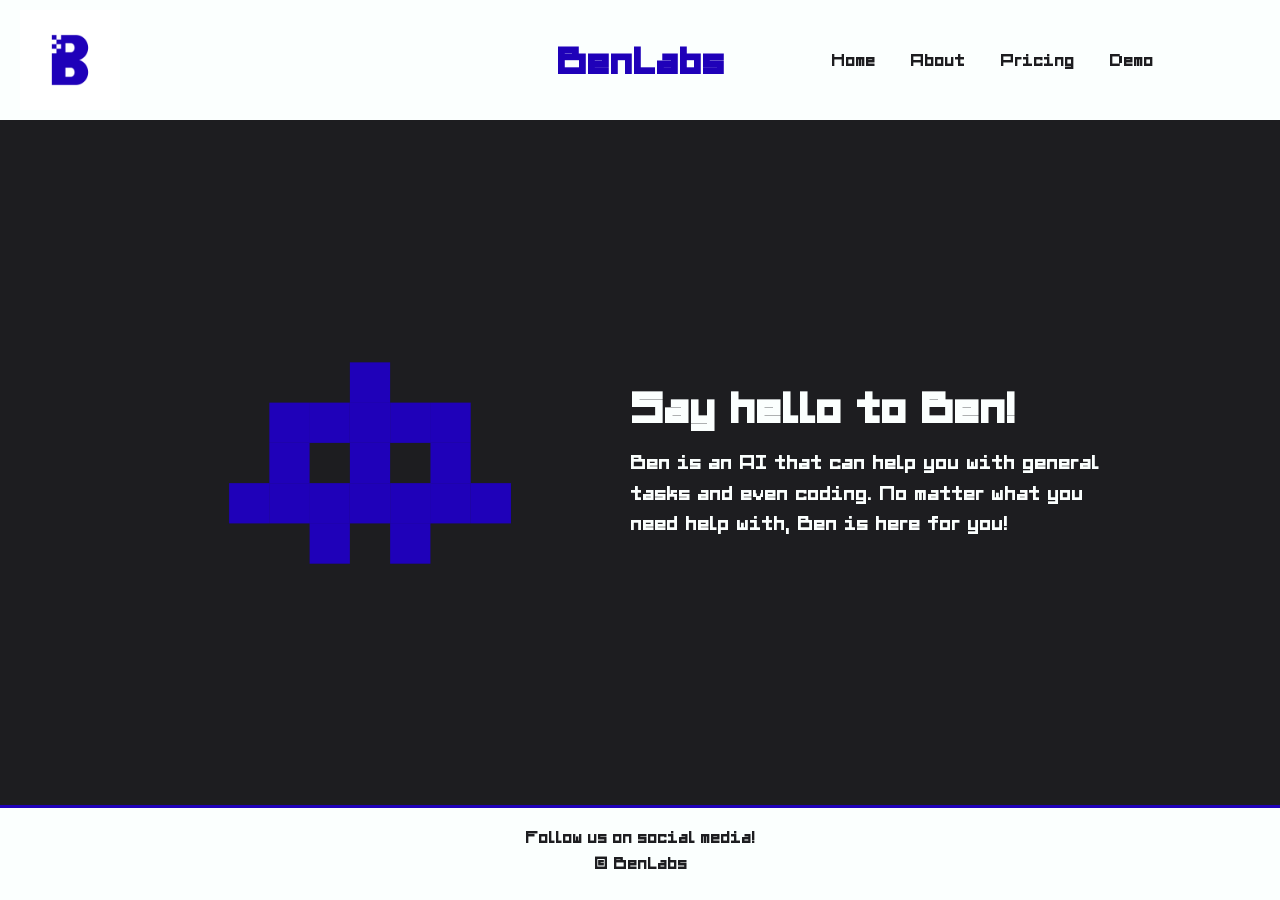
<file: index.html>
<!DOCTYPE html>
<!--Home Page -->
<html lang="en">
<head>
    <title>BenLabs | Home</title>
    <meta name="viewport" content="width=device-width, initial-scale=1">
    <link rel="stylesheet" href="CSS/style.css">
    <link rel="icon" href="images/BEN AI - Logo.png">
</head>
<body>

    <header class="header">
        <div class="logo">
            <img src="images/BEN AI - Logo.png" alt="BenLabs Logo">
        </div>

        <h1 id="title">BenLabs</h1>

        <div class="navContainer">
            <nav id="navBar">
                <a href="index.html">Home</a>
                <a href="about.html">About</a>
                <a href="pricing.html">Pricing</a>
                <a href="demo.html">Demo</a>
            </nav>
        </div>
    </header>

    <main class="mainContent">
        <div class="mascot-image">
            <img src="images/Ben AI - Icon - Updated.png" alt="Ben Mascot">
        </div>
        <div class="content">
            <h2>Say hello to Ben!</h2>
            <p>Ben is an AI that can help you with general tasks and even coding. No matter what you need help with, Ben is here for you!</p>
        </div>
    </main>

    <footer class="footer">
        <p>Follow us on social media!</p>
        <p>&copy; BenLabs</p>
    </footer>
</body>
</html>
</file>
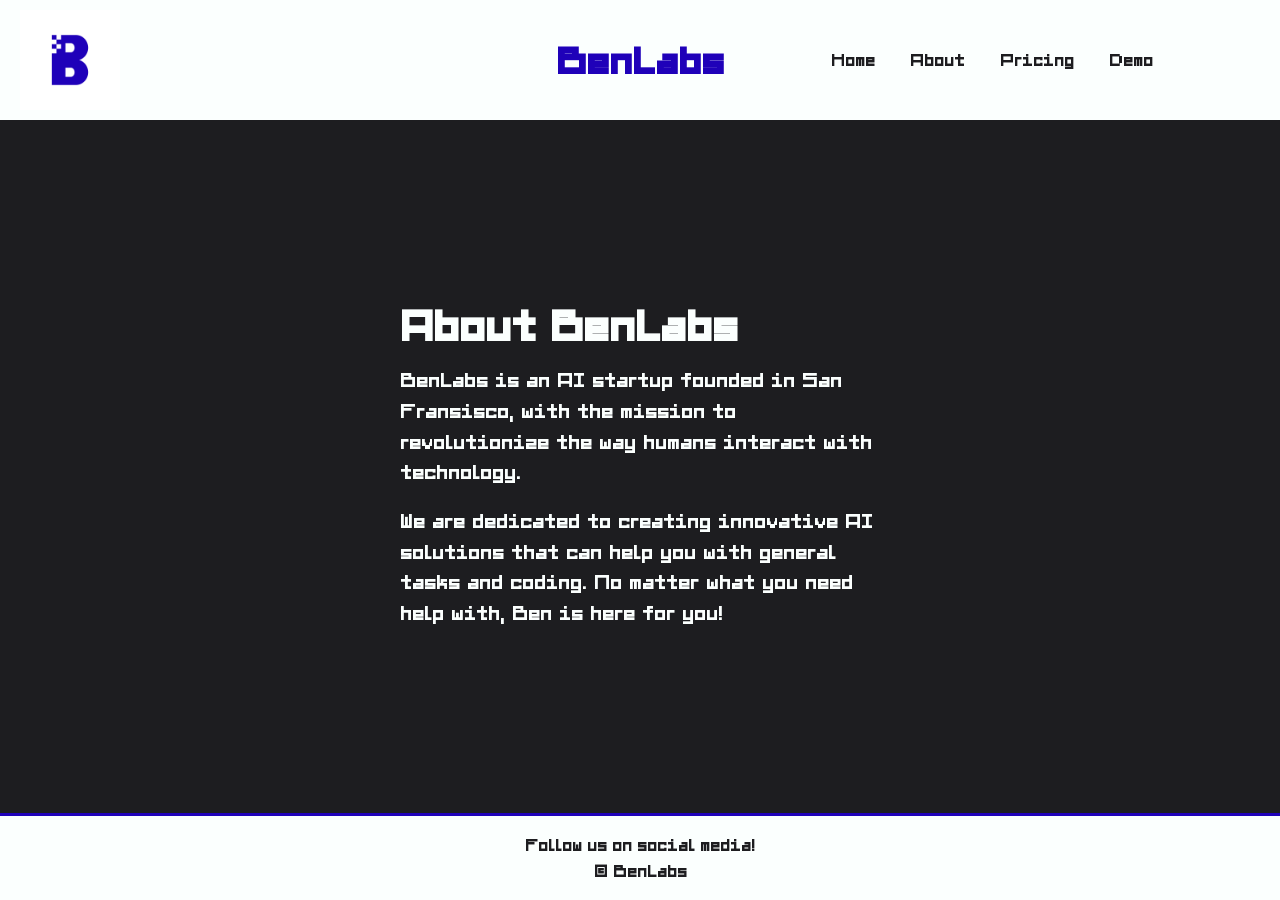
<file: about.html>
<!DOCTYPE html>
<html>
<head>
    <title>BenLabs | About</title>
    <link rel="stylesheet" href="CSS/style.css">
    <link rel="icon" href="images/BEN AI - Logo.png">
</head>
<body>
    <header class="header">
        <div class="logo">
            <img src="images/BEN AI - Logo.png" alt="BenLabs Logo">
        </div>

        <h1 id="title">BenLabs</h1>

        <div class="navContainer">
            <nav id="navBar">
                <a href="index.html">Home</a>
                <a href="about.html">About</a>
                <a href="pricing.html">Pricing</a>
                <a href="demo.html">Demo</a>
            </nav>
        </div>
    </header>

    <main class="mainContent">
        <div class="content">
            <h2>About BenLabs</h2>
            <p>BenLabs is an AI startup founded in San Fransisco, with the mission to revolutionize the way humans interact with technology.</p>
            <br>
            <p>We are dedicated to creating innovative AI solutions that can help you with general tasks and coding. No matter what you need help with, Ben is here for you!</p>
        </div>
    </main>
    
    <footer class="footer">
        <p>Follow us on social media!</p>
        &copy; BenLabs 
    </footer>
</body>
</html>
</file>
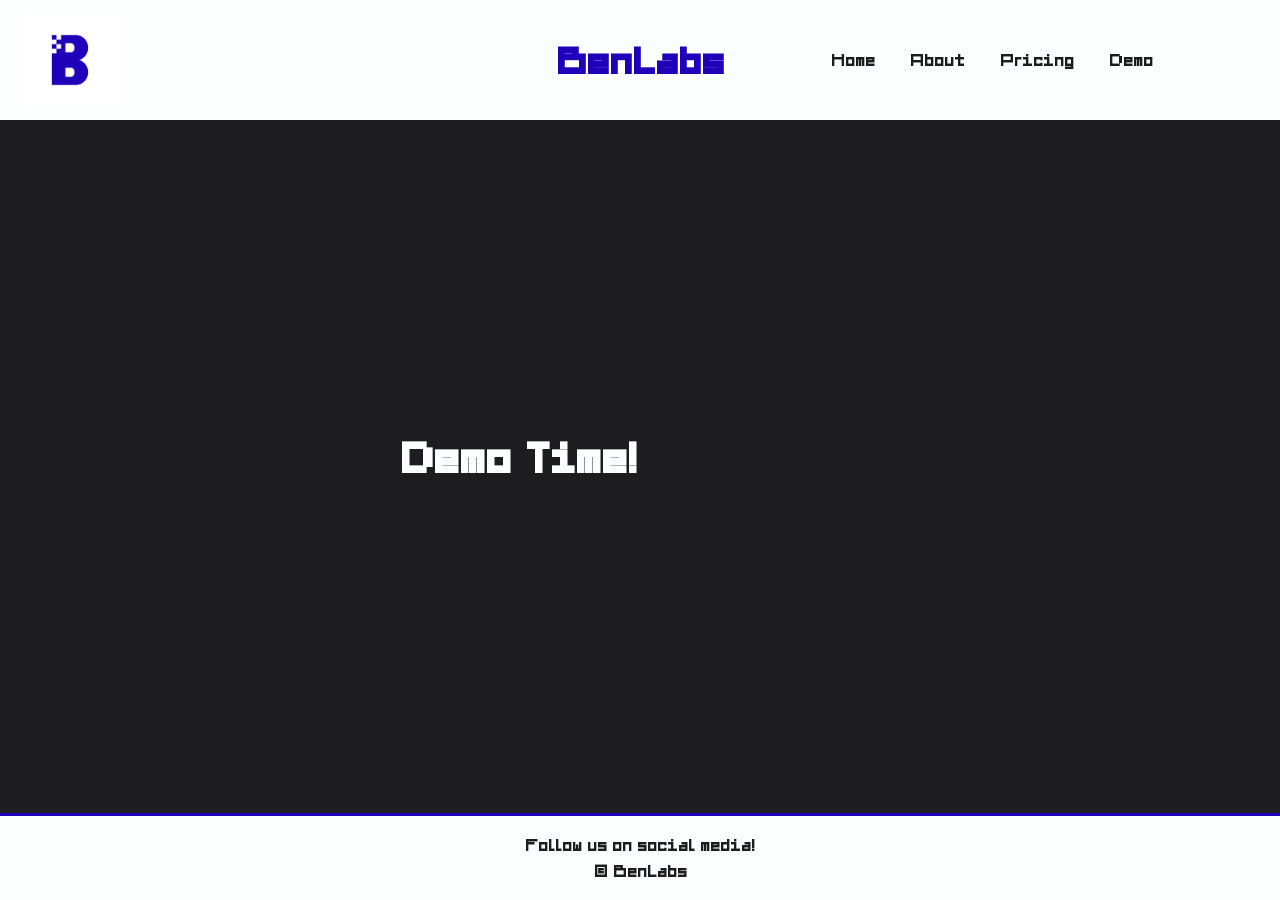
<file: demo.html>
<!DOCTYPE html>
<html>
<head>
    <title>BenLabs | Demo</title>
    <link rel="stylesheet" href="CSS/style.css">
    <link rel="icon" href="images/BEN AI - Logo.png">
</head>
<body>
    <header class="header">
        <div class="logo">
            <img src="images/BEN AI - Logo.png" alt="BenLabs Logo">
        </div>

        <h1 id="title">BenLabs</h1>

        <div class="navContainer">
            <nav id="navBar">
                <a href="index.html">Home</a>
                <a href="about.html">About</a>
                <a href="pricing.html">Pricing</a>
                <a href="demo.html">Demo</a>
            </nav>
        </div>
    </header>

    <main class="mainContent">
        <div class="content">
            <h2>Demo Time!</h2>
        </div>
    </main>
    
    <footer class="footer">
        <p>Follow us on social media!</p>
        &copy; BenLabs 
    </footer>
</body>
</html>
</file>
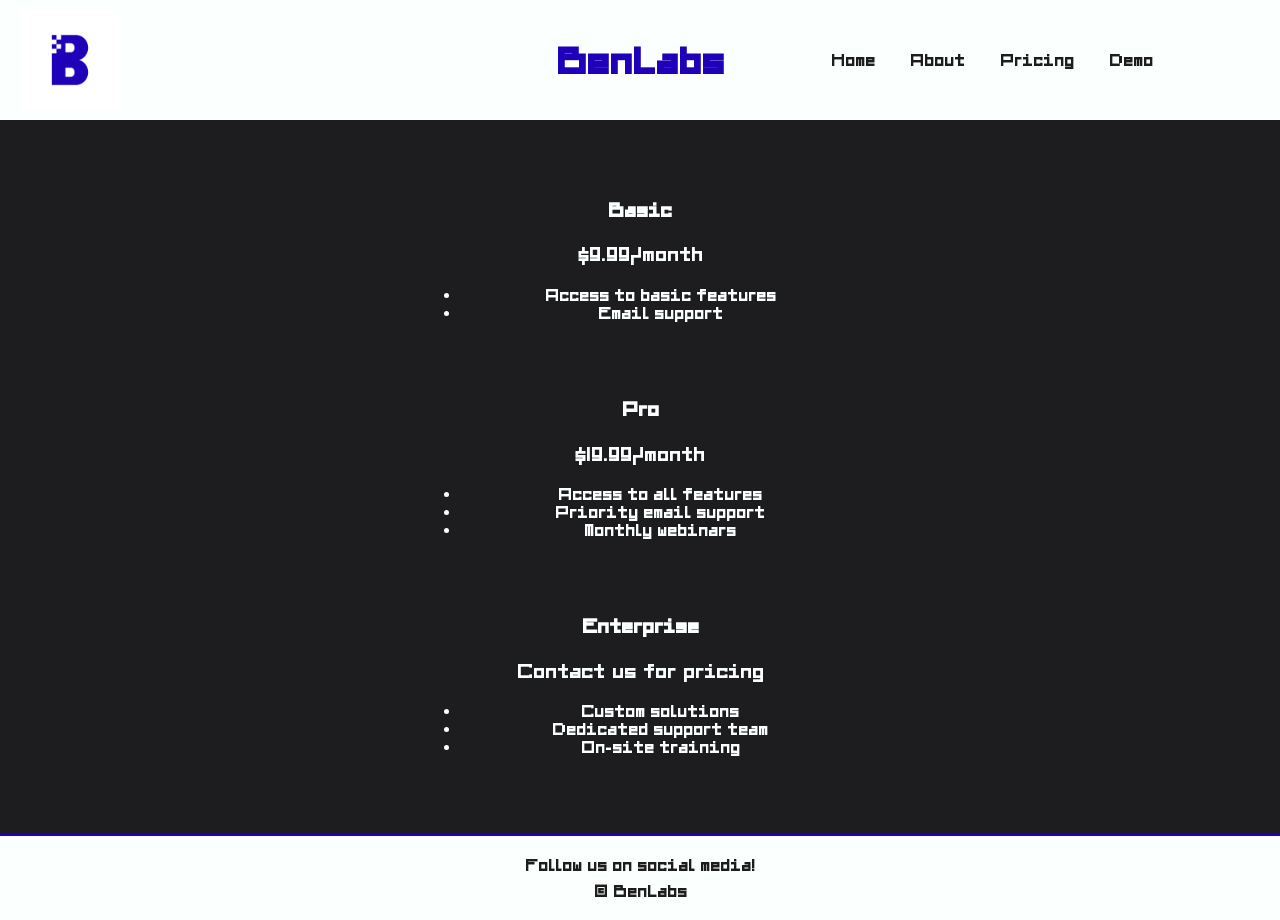
<file: pricing.html>
<!DOCTYPE html>
<html>
<head>
    <title>BenLabs | Pricing</title>
    <link rel="stylesheet" href="CSS/style.css">
    <link rel="icon" href="images/BEN AI - Logo.png">
</head>
<body>
    <header class="header">
        <div class="logo">
            <img src="images/BEN AI - Logo.png" alt="BenLabs Logo">
        </div>

        <h1 id="title">BenLabs</h1>

        <div class="navContainer">
            <nav id="navBar">
                <a href="index.html">Home</a>
                <a href="about.html">About</a>
                <a href="pricing.html">Pricing</a>
                <a href="demo.html">Demo</a>
            </nav>
        </div>
    </header>

    <main class="mainContent">
        <div class="content">
            <div class="pricing-table">
                <div class="pricing-option">
                    <h3>Basic</h3>
                    <p>$9.99/month</p>
                    <ul>
                        <li>Access to basic features</li>
                        <li>Email support</li>
                    </ul>
                </div>
                <div class="pricing-option">
                    <h3>Pro</h3>
                    <p>$19.99/month</p>
                    <ul>
                        <li>Access to all features</li>
                        <li>Priority email support</li>
                        <li>Monthly webinars</li>
                    </ul>
                </div>
                <div class="pricing-option">
                    <h3>Enterprise</h3>
                    <p>Contact us for pricing</p>
                    <ul>
                        <li>Custom solutions</li>
                        <li>Dedicated support team</li>
                        <li>On-site training</li>
                    </ul>
                </div>
        </div>
    </main>
    
    <footer class="footer">
        <p>Follow us on social media!</p>
        &copy; BenLabs 
    </footer>
</body>
</html>
</file>
<file: CSS/style.css>
@font-face {
    font-family: 'AudioWide';
    src: url("../Fonts/midnight-letters.regular.ttf") format('truetype');
}

*, *::before, *::after {
    box-sizing: border-box;
}

body {
    margin: 0;
    min-height: 100vh; /* Fallback for older browsers */
    min-height: 100dvh;
    font-family: 'AudioWide', sans-serif;
    cursor: url("../Cursor/cursor(1).cur"), auto;
    display: flex;
    flex-direction: column;
}

a, button {
    cursor: url("../Cursor/cursor(1).cur"), auto;
}

.header {
    background-color: #fbfffe;
    width: 100%;
    display: grid;
    grid-template-columns: 1fr auto 1fr; /* Ensures absolute centering for the title */
    padding: 10px 20px;
    align-items: center;
}

.logo img {
    height: 100px; /* Marginally scaled down to match mobile constraints elegantly */
    width: auto;
    display: block;
}

#title {
    font-size: 36px;
    text-align: center;
    margin: 0;
    color: #1f01b9;
}

.navContainer {
    padding: 5px 0;
    text-align: center;
}

#navBar a {
    Color: #1d1d20;
    display: inline-block;
    text-decoration: none;
    padding: 10px 15px;
    transition: transform 0.2s ease-in-out;
}

#navBar a:hover {
    color: #1f01b9;
    transform: scale(1.15);
}

.mainContent {
    background-color: #1d1d20;
    display: flex;
    flex: 1;
    align-items: center;       /* vertically centers image + text */
    justify-content: center;   /* horizontally centers the pair */
    gap: 60px;
    padding: 40px 20px;
}

.mascot-image{
    flex: 0 1 400px;
}

.mascot-image img {
    width: 100%;
    max-width: 400px;
    height: auto;
    display: block;
}

.content {
    flex: 0 1 480px;
    color: #fbfffe;
}

.content h2 {
    font-size: 2.5rem;
    margin: 0 0 16px;
    color: #fbfffe;
}

.content p {
    font-size: 1.2rem;
    line-height: 1.6;
    margin: 0;
}

.footer {
    background-color: #fbfffe;
    color: #1d1d20;
    text-align: center;
    padding: 20px;
    border-top: 3px solid #1f01b9;  /* ties in with your title color */
}

.footer p {
    margin: 0 0 8px;
}

/* Stack the image and text on small screens */
@media (max-width: 700px) {
    .mainContent {
        flex-direction: column;
        text-align: center;
        gap: 30px;
    }
}

.pricing-table {
    width: 100%;
    max-width: 800px;
    margin: 0 auto;
    border-collapse: collapse;
}

.pricing-option {
    border: 1px solid #1d1d20;
    padding: 20px; 
    text-align: center;
    transition: transform 0.3s ease-in-out, box-shadow 0.3s ease-in-out;
}
</file>
